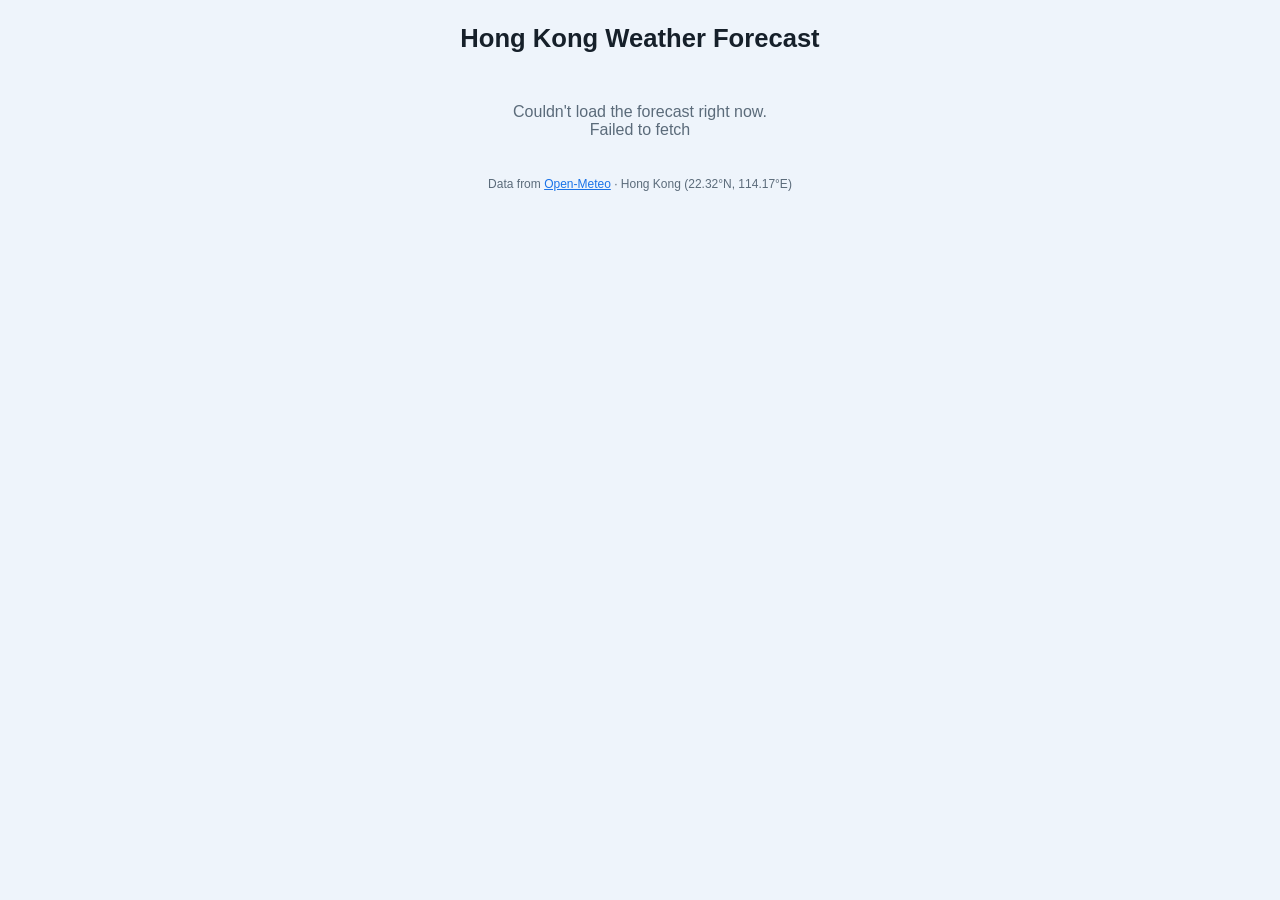
<file: index.html>
<!DOCTYPE html>
<html lang="en">
<head>
<meta charset="UTF-8">
<meta name="viewport" content="width=device-width, initial-scale=1.0">
<title>Hong Kong Weather Forecast</title>
<style>
  :root {
    --bg: #eef4fb;
    --card: #ffffff;
    --text: #16202a;
    --muted: #5b6b7a;
    --accent: #1a73e8;
    --border: #dde6f0;
  }
  @media (prefers-color-scheme: dark) {
    :root {
      --bg: #0f1720;
      --card: #182430;
      --text: #edf2f7;
      --muted: #9aabbc;
      --accent: #6aa9ff;
      --border: #2a3947;
    }
  }
  * { box-sizing: border-box; }
  body {
    margin: 0;
    padding: 24px 16px;
    background: var(--bg);
    color: var(--text);
    font-family: -apple-system, BlinkMacSystemFont, "Segoe UI", Roboto, Helvetica, Arial, sans-serif;
    display: flex;
    justify-content: center;
  }
  .app {
    width: 100%;
    max-width: 720px;
  }
  header {
    text-align: center;
    margin-bottom: 20px;
  }
  header h1 {
    margin: 0 0 4px;
    font-size: 1.6rem;
  }
  header p {
    margin: 0;
    color: var(--muted);
    font-size: 0.9rem;
  }
  .card {
    background: var(--card);
    border: 1px solid var(--border);
    border-radius: 16px;
    padding: 20px;
    margin-bottom: 16px;
  }
  .current {
    display: flex;
    align-items: center;
    justify-content: space-between;
    gap: 16px;
  }
  .current .icon {
    font-size: 3.2rem;
    line-height: 1;
  }
  .current .temp {
    font-size: 2.6rem;
    font-weight: 600;
  }
  .current .desc {
    color: var(--muted);
    font-size: 0.95rem;
  }
  .meta-row {
    display: flex;
    gap: 20px;
    margin-top: 14px;
    flex-wrap: wrap;
  }
  .meta-row div {
    font-size: 0.85rem;
    color: var(--muted);
  }
  .meta-row strong {
    color: var(--text);
    display: block;
    font-size: 1rem;
  }
  .forecast {
    display: grid;
    grid-template-columns: repeat(auto-fit, minmax(84px, 1fr));
    gap: 10px;
  }
  .day {
    text-align: center;
    padding: 12px 6px;
    border-radius: 12px;
    background: var(--bg);
    border: 1px solid var(--border);
  }
  .day .name {
    font-size: 0.8rem;
    color: var(--muted);
    margin-bottom: 6px;
  }
  .day .icon {
    font-size: 1.6rem;
    margin-bottom: 6px;
  }
  .day .hi { font-weight: 600; }
  .day .lo { color: var(--muted); font-size: 0.85rem; }
  .day .pop { color: var(--accent); font-size: 0.75rem; margin-top: 4px; }
  .status {
    text-align: center;
    color: var(--muted);
    padding: 30px 0;
  }
  footer {
    text-align: center;
    color: var(--muted);
    font-size: 0.75rem;
    margin-top: 8px;
  }
  footer a { color: var(--accent); }
</style>
</head>
<body>
  <div class="app">
    <header>
      <h1>Hong Kong Weather Forecast</h1>
      <p id="updated">Loading…</p>
    </header>

    <div id="content">
      <div class="status">Fetching latest forecast…</div>
    </div>

    <footer>Data from <a href="https://open-meteo.com/" target="_blank" rel="noopener">Open-Meteo</a> · Hong Kong (22.32°N, 114.17°E)</footer>
  </div>

<script>
const LAT = 22.3193;
const LON = 114.1694;
const TZ = "Asia/Hong_Kong";

const WEATHER_CODES = {
  0: ["Clear sky", "☀️"],
  1: ["Mainly clear", "🌤️"],
  2: ["Partly cloudy", "⛅"],
  3: ["Overcast", "☁️"],
  45: ["Fog", "🌫️"],
  48: ["Depositing rime fog", "🌫️"],
  51: ["Light drizzle", "🌦️"],
  53: ["Moderate drizzle", "🌦️"],
  55: ["Dense drizzle", "🌧️"],
  56: ["Light freezing drizzle", "🌧️"],
  57: ["Dense freezing drizzle", "🌧️"],
  61: ["Slight rain", "🌦️"],
  63: ["Moderate rain", "🌧️"],
  65: ["Heavy rain", "🌧️"],
  66: ["Light freezing rain", "🌧️"],
  67: ["Heavy freezing rain", "🌧️"],
  71: ["Slight snow", "🌨️"],
  73: ["Moderate snow", "🌨️"],
  75: ["Heavy snow", "❄️"],
  77: ["Snow grains", "❄️"],
  80: ["Slight rain showers", "🌦️"],
  81: ["Moderate rain showers", "🌧️"],
  82: ["Violent rain showers", "⛈️"],
  85: ["Slight snow showers", "🌨️"],
  86: ["Heavy snow showers", "❄️"],
  95: ["Thunderstorm", "⛈️"],
  96: ["Thunderstorm w/ hail", "⛈️"],
  99: ["Thunderstorm w/ heavy hail", "⛈️"],
};

function describe(code) {
  return WEATHER_CODES[code] || ["Unknown", "❔"];
}

function dayName(dateStr, index) {
  if (index === 0) return "Today";
  const d = new Date(dateStr + "T00:00:00");
  return d.toLocaleDateString("en-US", { weekday: "short" });
}

async function loadForecast() {
  const url = `https://api.open-meteo.com/v1/forecast?latitude=${LAT}&longitude=${LON}` +
    `&current=temperature_2m,relative_humidity_2m,apparent_temperature,weather_code,wind_speed_10m` +
    `&daily=weather_code,temperature_2m_max,temperature_2m_min,precipitation_probability_max` +
    `&timezone=${encodeURIComponent(TZ)}`;

  const res = await fetch(url);
  if (!res.ok) throw new Error("Forecast request failed: " + res.status);
  return res.json();
}

function render(data) {
  const cur = data.current;
  const daily = data.daily;
  const [curDesc, curIcon] = describe(cur.weather_code);

  const updated = document.getElementById("updated");
  updated.textContent = "Updated " + new Date(cur.time).toLocaleString("en-HK", { timeZone: TZ, hour: "2-digit", minute: "2-digit", day: "numeric", month: "short" });

  let html = `
    <div class="card">
      <div class="current">
        <div>
          <div class="temp">${Math.round(cur.temperature_2m)}°C</div>
          <div class="desc">${curDesc} · feels like ${Math.round(cur.apparent_temperature)}°C</div>
        </div>
        <div class="icon">${curIcon}</div>
      </div>
      <div class="meta-row">
        <div><strong>${cur.relative_humidity_2m}%</strong>Humidity</div>
        <div><strong>${Math.round(cur.wind_speed_10m)} km/h</strong>Wind</div>
      </div>
    </div>
    <div class="card">
      <div class="forecast">
  `;

  for (let i = 0; i < daily.time.length; i++) {
    const [desc, icon] = describe(daily.weather_code[i]);
    html += `
      <div class="day" title="${desc}">
        <div class="name">${dayName(daily.time[i], i)}</div>
        <div class="icon">${icon}</div>
        <div class="hi">${Math.round(daily.temperature_2m_max[i])}°</div>
        <div class="lo">${Math.round(daily.temperature_2m_min[i])}°</div>
        <div class="pop">💧${daily.precipitation_probability_max[i]}%</div>
      </div>
    `;
  }

  html += `</div></div>`;
  document.getElementById("content").innerHTML = html;
}

loadForecast()
  .then(render)
  .catch((err) => {
    document.getElementById("updated").textContent = "";
    document.getElementById("content").innerHTML =
      `<div class="status">Couldn't load the forecast right now.<br>${err.message}</div>`;
  });
</script>
</body>
</html>
</file>
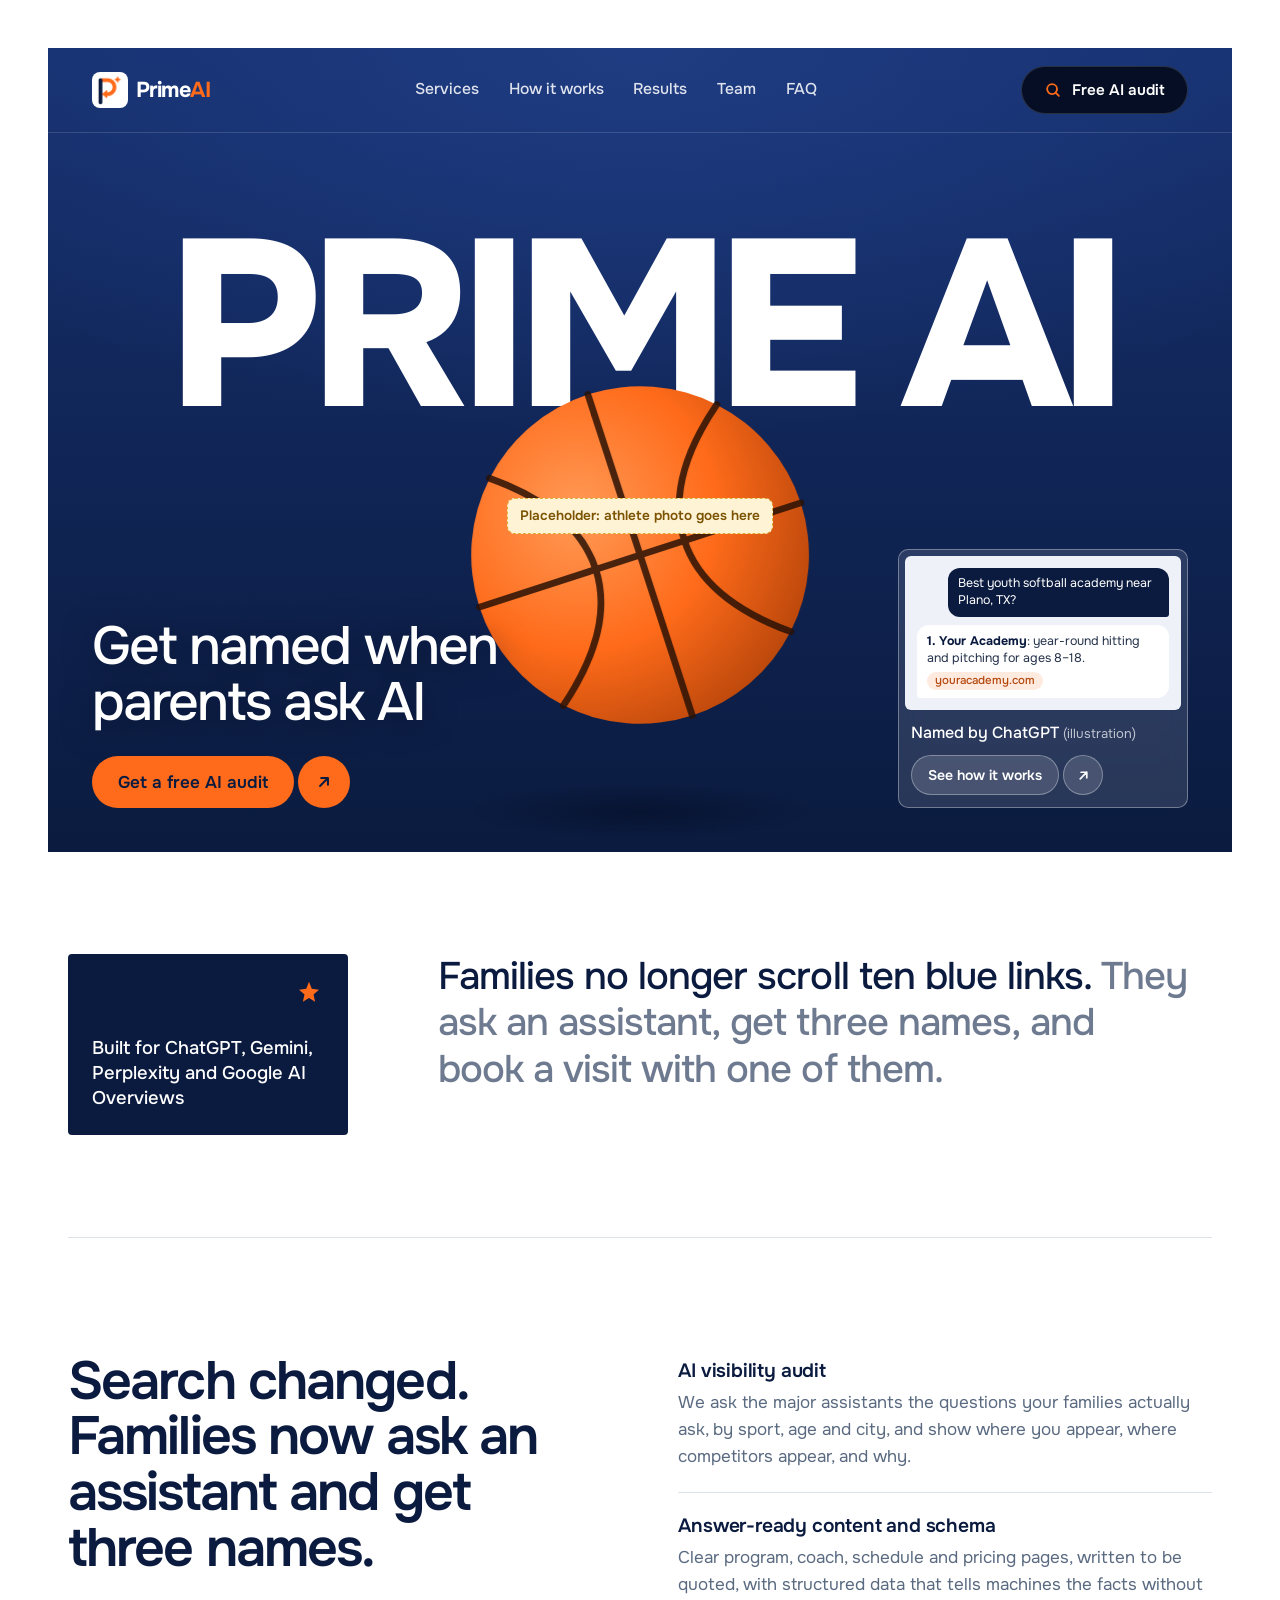
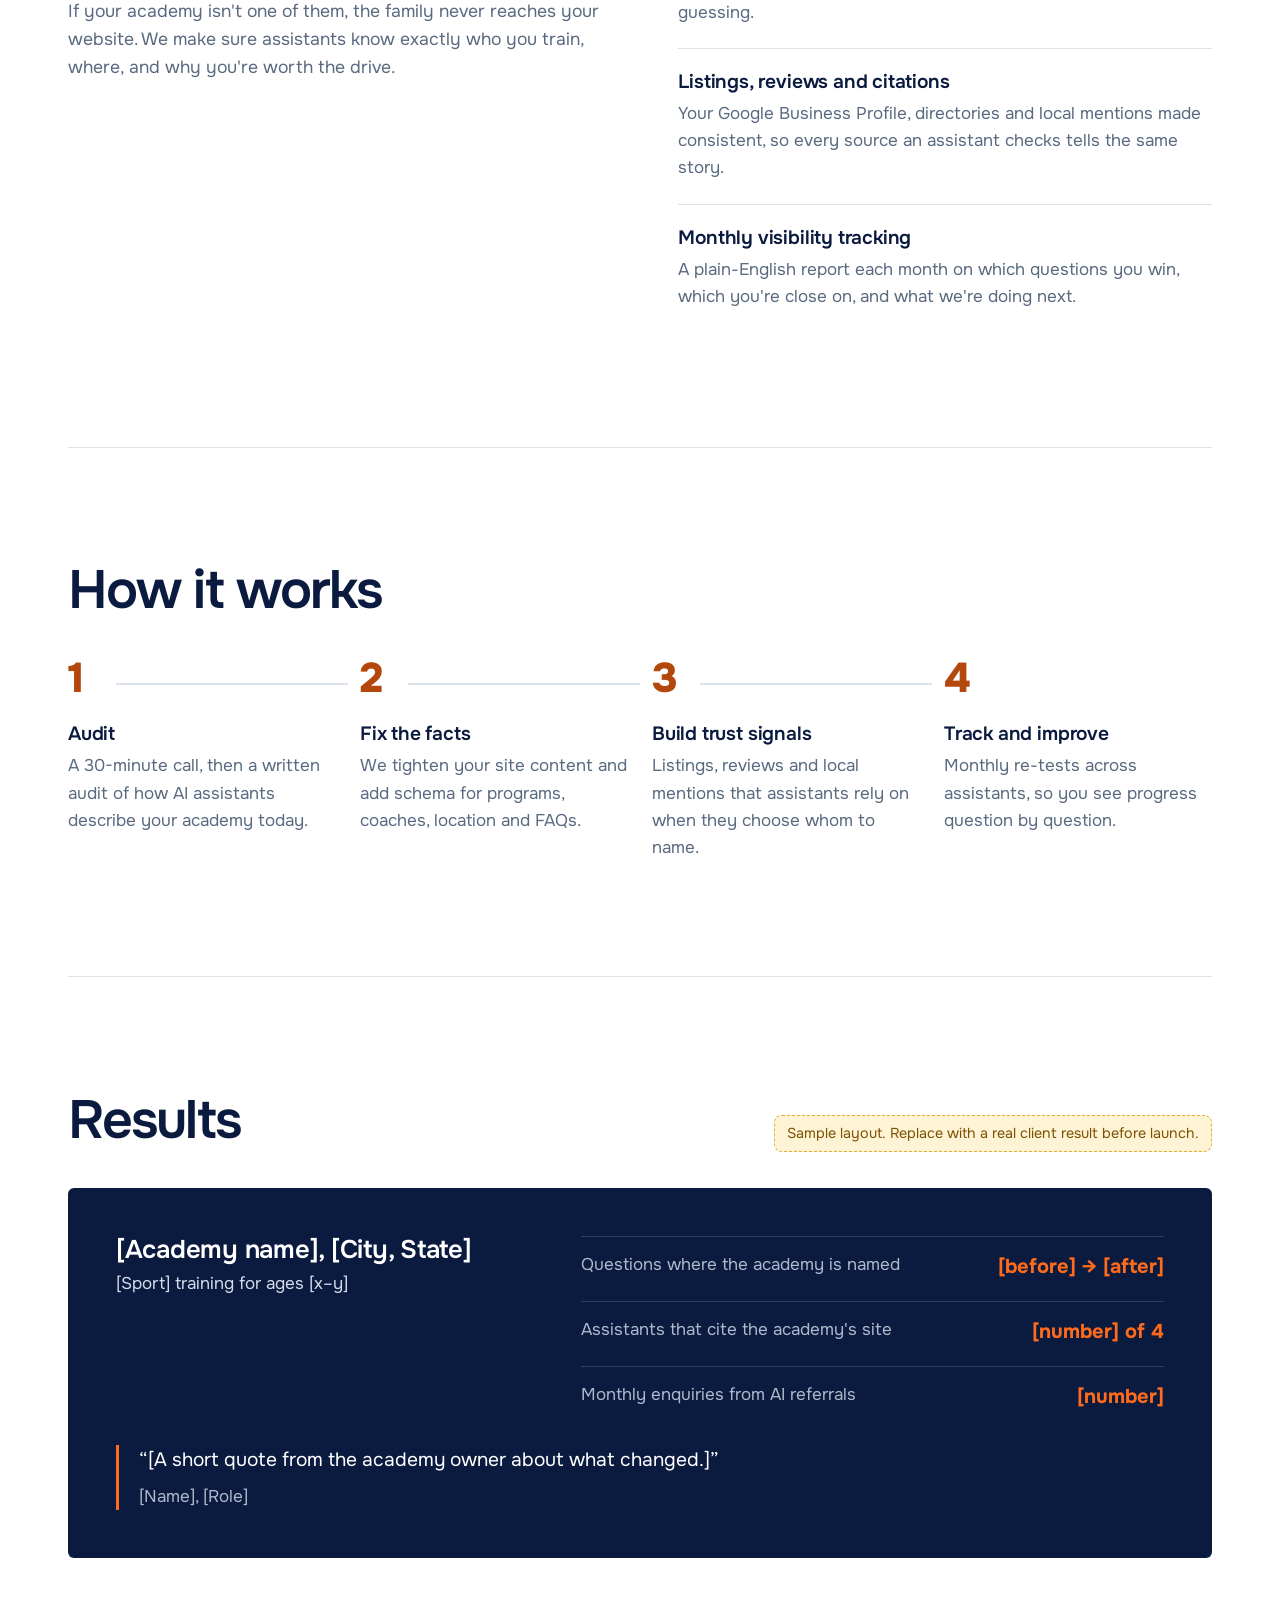
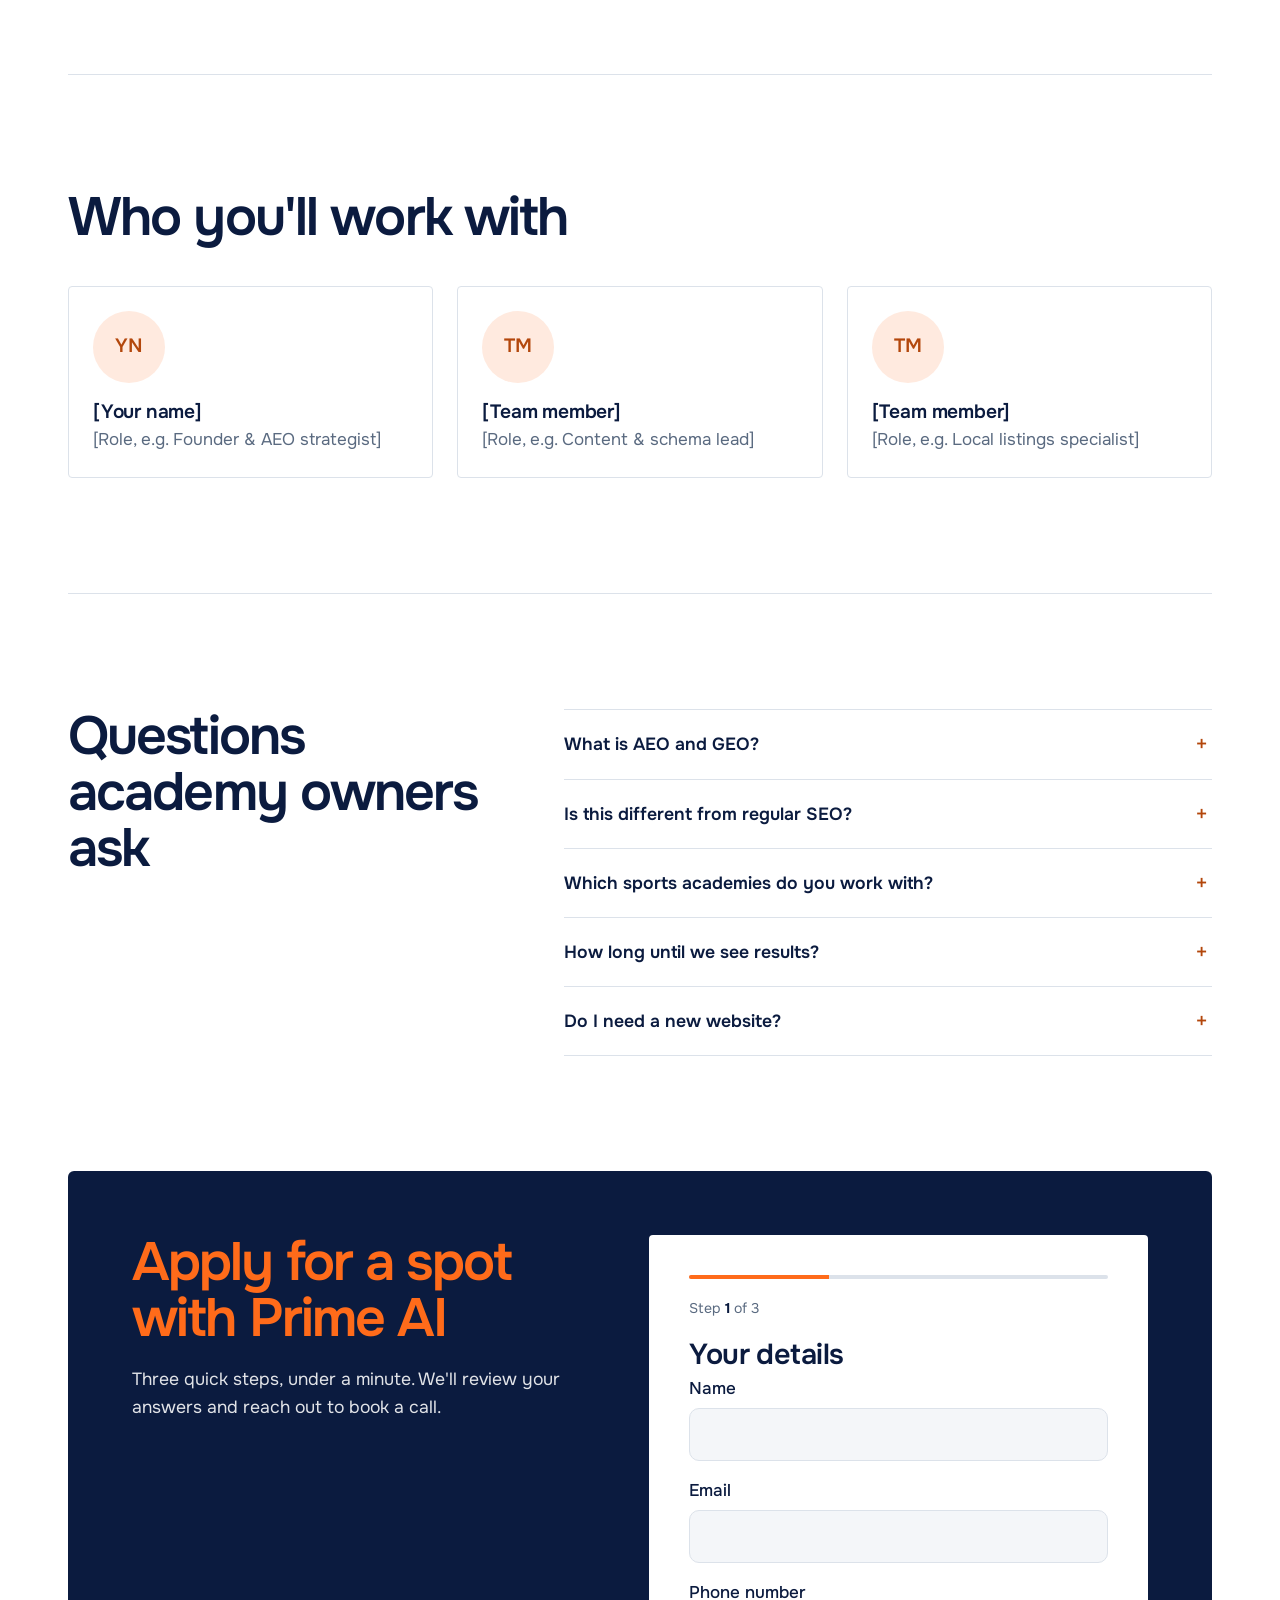
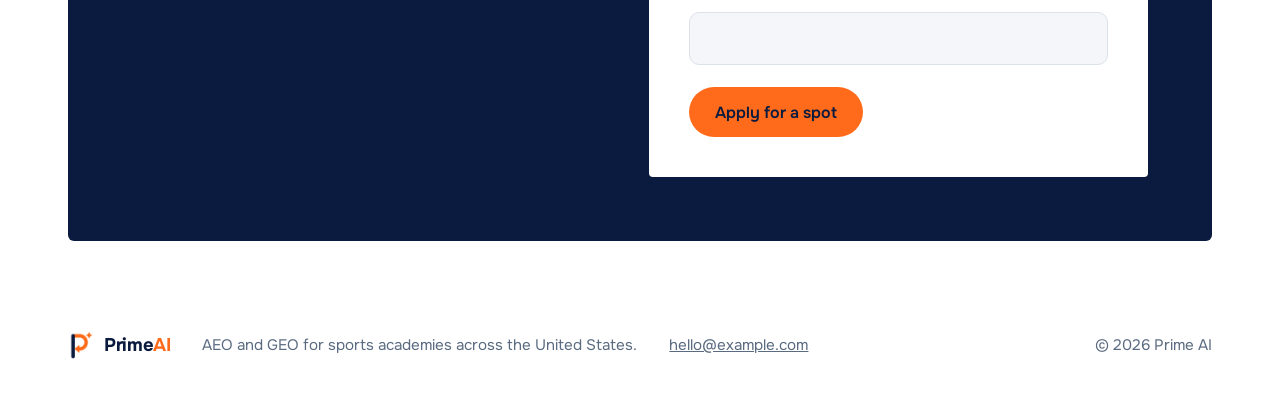
<file: prime-ai/index.html>
<!doctype html>
<html lang="en-US">
<head>
  <meta charset="utf-8">
  <meta name="viewport" content="width=device-width, initial-scale=1">
  <!-- TODO: replace https://www.example.com with your real domain everywhere in this file -->
  <title>Prime AI | AEO &amp; GEO for Sports Academies in the US</title>
  <meta name="description" content="Prime AI helps US sports academies show up when parents and athletes ask ChatGPT, Google AI Overviews, Perplexity and Gemini where to train. AI visibility audits, answer-ready content, schema and local citations.">
  <link rel="canonical" href="https://www.example.com/">
  <meta property="og:type" content="website">
  <meta property="og:title" content="Prime AI | Get your sports academy recommended by AI">
  <meta property="og:description" content="AEO and GEO for US sports academies: be the academy AI assistants name and cite.">
  <meta property="og:url" content="https://www.example.com/">
  <meta name="twitter:card" content="summary_large_image">
  <link rel="icon" href="assets/favicon.png" type="image/png">
  <link rel="preconnect" href="https://fonts.googleapis.com">
  <link rel="preconnect" href="https://fonts.gstatic.com" crossorigin>
  <link href="https://fonts.googleapis.com/css2?family=Onest:wght@400;500;600;700;800;900&display=swap" rel="stylesheet">
  <link rel="stylesheet" href="styles.css">

  <script type="application/ld+json">
  {
    "@context": "https://schema.org",
    "@graph": [
      {
        "@type": "ProfessionalService",
        "@id": "https://www.example.com/#org",
        "name": "Prime AI",
        "url": "https://www.example.com/",
        "logo": "https://www.example.com/assets/logo-primeai.png",
        "description": "Answer engine optimization (AEO) and generative engine optimization (GEO) for sports academies in the United States.",
        "areaServed": { "@type": "Country", "name": "United States" },
        "knowsAbout": ["Answer engine optimization", "Generative engine optimization", "Local SEO", "Schema.org structured data", "Youth sports academies"],
        "email": "hello@example.com",
        "makesOffer": [
          { "@type": "Offer", "itemOffered": { "@type": "Service", "name": "AI visibility audit" } },
          { "@type": "Offer", "itemOffered": { "@type": "Service", "name": "Answer-ready content and schema" } },
          { "@type": "Offer", "itemOffered": { "@type": "Service", "name": "Local listings and citations" } },
          { "@type": "Offer", "itemOffered": { "@type": "Service", "name": "Monthly AI visibility tracking" } }
        ]
      },
      {
        "@type": "WebSite",
        "@id": "https://www.example.com/#site",
        "url": "https://www.example.com/",
        "name": "Prime AI",
        "publisher": { "@id": "https://www.example.com/#org" }
      },
      {
        "@type": "FAQPage",
        "mainEntity": [
          { "@type": "Question", "name": "What is AEO and GEO?", "acceptedAnswer": { "@type": "Answer", "text": "Answer engine optimization (AEO) and generative engine optimization (GEO) make your academy easy for AI assistants such as ChatGPT, Google AI Overviews, Perplexity and Gemini to understand, trust and recommend when someone asks where to train." } },
          { "@type": "Question", "name": "Is this different from regular SEO?", "acceptedAnswer": { "@type": "Answer", "text": "It builds on SEO. Rankings still matter, but AI assistants answer with a short list of names. We focus on the signals that decide who gets named: clear facts about your programs, structured data, consistent listings, reviews and mentions on sites the assistants already trust." } },
          { "@type": "Question", "name": "Which sports academies do you work with?", "acceptedAnswer": { "@type": "Answer", "text": "Training academies and clubs across the US, including baseball, softball, soccer, basketball, volleyball, tennis and multi-sport facilities." } },
          { "@type": "Question", "name": "How long until we see results?", "acceptedAnswer": { "@type": "Answer", "text": "Fixes to your site and listings are usually live within the first month. AI assistants refresh what they know on their own schedules, so we track your visibility every month and report what changed." } },
          { "@type": "Question", "name": "Do I need a new website?", "acceptedAnswer": { "@type": "Answer", "text": "Usually not. We work with your current site, whether it runs on WordPress, Squarespace, Wix or something custom." } }
        ]
      }
    ]
  }
  </script>
</head>
<body>
  <a class="skip" href="#main">Skip to content</a>

  <header class="hero" id="top">
    <nav class="nav" aria-label="Main">
      <a class="brand" href="#top" aria-label="Prime AI home">
        <img src="assets/logo-mark.png" alt="" width="36" height="36">
        <span>Prime<b>AI</b></span>
      </a>
      <button class="nav-toggle" aria-expanded="false" aria-controls="nav-links">Menu</button>
      <ul class="nav-links" id="nav-links">
        <li><a href="#services">Services</a></li>
        <li><a href="#process">How it works</a></li>
        <li><a href="#results">Results</a></li>
        <li><a href="#team">Team</a></li>
        <li><a href="#faq">FAQ</a></li>
      </ul>
      <a class="nav-cta" href="#contact">
        <svg viewBox="0 0 20 20" aria-hidden="true"><path d="M9 3.5a5.5 5.5 0 1 0 0 11 5.5 5.5 0 0 0 0-11Zm4 9.5 3.5 3.5"/></svg>
        Free AI audit
      </a>
    </nav>

    <div class="hero-stage">
      <p class="hero-word" aria-hidden="true">PRIME AI</p>
      <!-- Athlete cut-out: replace assets/hero-athlete.svg with a transparent PNG/WebP of your athlete (e.g. assets/hero-athlete.png) and update src -->
      <img class="hero-athlete" src="assets/hero-athlete.svg" alt="" width="900" height="1000">
      <!-- PLACEHOLDER: delete this tag once the real athlete photo is in -->
      <p class="placeholder-tag">Placeholder: athlete photo goes here</p>
    </div>

    <div class="hero-foot">
      <div class="hero-copy">
        <h1>Get named when parents ask AI</h1>
        <a class="cta-split" href="#contact">
          <span class="cta-label">Get a free AI audit</span>
          <span class="cta-arrow" aria-hidden="true"><svg viewBox="0 0 16 16"><path d="M4.5 11.5 11.5 4.5M5.5 4.5h6v6"/></svg></span>
        </a>
      </div>

      <figure class="answer-mini" aria-label="Illustration of ChatGPT recommending an academy">
        <div class="answer-mini-shot">
          <div class="mini-q">Best youth softball academy near Plano, TX?</div>
          <div class="mini-a"><strong>1. Your Academy</strong>: year-round hitting and pitching for ages 8–18. <span class="cite">youracademy.com</span></div>
        </div>
        <figcaption>Named by ChatGPT <span>(illustration)</span></figcaption>
        <a class="cta-split cta-small" href="#process">
          <span class="cta-label">See how it works</span>
          <span class="cta-arrow" aria-hidden="true"><svg viewBox="0 0 16 16"><path d="M4.5 11.5 11.5 4.5M5.5 4.5h6v6"/></svg></span>
        </a>
      </figure>
    </div>
  </header>

  <main id="main">

    <section class="statement" aria-label="Why it matters">
      <div class="statement-card">
        <svg viewBox="0 0 24 24" aria-hidden="true"><path d="M12 3l2.2 5.6L20 9.3l-4.4 3.9 1.3 5.8L12 16l-4.9 3 1.3-5.8L4 9.3l5.8-.7z"/></svg>
        <p>Built for ChatGPT, Gemini, Perplexity and Google AI Overviews</p>
      </div>
      <p class="statement-text">Families no longer scroll ten blue links. <span>They ask an assistant, get three names, and book a visit with one of them.</span></p>
    </section>

    <section class="section intro" id="services" aria-labelledby="services-h">
      <div class="intro-lead">
        <h2 id="services-h">Search changed. Families now ask an assistant and get three names.</h2>
        <p>If your academy isn't one of them, the family never reaches your website. We make sure assistants know exactly who you train, where, and why you're worth the drive.</p>
      </div>
      <ul class="services">
        <li>
          <h3>AI visibility audit</h3>
          <p>We ask the major assistants the questions your families actually ask, by sport, age and city, and show where you appear, where competitors appear, and why.</p>
        </li>
        <li>
          <h3>Answer-ready content and schema</h3>
          <p>Clear program, coach, schedule and pricing pages, written to be quoted, with structured data that tells machines the facts without guessing.</p>
        </li>
        <li>
          <h3>Listings, reviews and citations</h3>
          <p>Your Google Business Profile, directories and local mentions made consistent, so every source an assistant checks tells the same story.</p>
        </li>
        <li>
          <h3>Monthly visibility tracking</h3>
          <p>A plain-English report each month on which questions you win, which you're close on, and what we're doing next.</p>
        </li>
      </ul>
    </section>

    <section class="section process" id="process" aria-labelledby="process-h">
      <h2 id="process-h">How it works</h2>
      <ol class="steps">
        <li>
          <span class="step-n" aria-hidden="true">1</span>
          <h3>Audit</h3>
          <p>A 30-minute call, then a written audit of how AI assistants describe your academy today.</p>
        </li>
        <li>
          <span class="step-n" aria-hidden="true">2</span>
          <h3>Fix the facts</h3>
          <p>We tighten your site content and add schema for programs, coaches, location and FAQs.</p>
        </li>
        <li>
          <span class="step-n" aria-hidden="true">3</span>
          <h3>Build trust signals</h3>
          <p>Listings, reviews and local mentions that assistants rely on when they choose whom to name.</p>
        </li>
        <li>
          <span class="step-n" aria-hidden="true">4</span>
          <h3>Track and improve</h3>
          <p>Monthly re-tests across assistants, so you see progress question by question.</p>
        </li>
      </ol>
    </section>

    <section class="section results" id="results" aria-labelledby="results-h">
      <div class="results-head">
        <h2 id="results-h">Results</h2>
        <p class="sample-note" role="note">Sample layout. Replace with a real client result before launch.</p>
      </div>
      <article class="case">
        <div class="case-meta">
          <h3>[Academy name], [City, State]</h3>
          <p>[Sport] training for ages [x–y]</p>
        </div>
        <dl class="case-stats">
          <div><dt>Questions where the academy is named</dt><dd>[before] → [after]</dd></div>
          <div><dt>Assistants that cite the academy's site</dt><dd>[number] of 4</dd></div>
          <div><dt>Monthly enquiries from AI referrals</dt><dd>[number]</dd></div>
        </dl>
        <blockquote class="case-quote">
          <p>“[A short quote from the academy owner about what changed.]”</p>
          <footer>[Name], [Role]</footer>
        </blockquote>
      </article>
    </section>

    <section class="section team" id="team" aria-labelledby="team-h">
      <h2 id="team-h">Who you'll work with</h2>
      <ul class="people">
        <li><div class="avatar" aria-hidden="true">YN</div><h3>[Your name]</h3><p>[Role, e.g. Founder &amp; AEO strategist]</p></li>
        <li><div class="avatar" aria-hidden="true">TM</div><h3>[Team member]</h3><p>[Role, e.g. Content &amp; schema lead]</p></li>
        <li><div class="avatar" aria-hidden="true">TM</div><h3>[Team member]</h3><p>[Role, e.g. Local listings specialist]</p></li>
      </ul>
    </section>

    <section class="section faq" id="faq" aria-labelledby="faq-h">
      <h2 id="faq-h">Questions academy owners ask</h2>
      <div class="faq-list">
        <details><summary>What is AEO and GEO?</summary><p>Answer engine optimization (AEO) and generative engine optimization (GEO) make your academy easy for AI assistants such as ChatGPT, Google AI Overviews, Perplexity and Gemini to understand, trust and recommend when someone asks where to train.</p></details>
        <details><summary>Is this different from regular SEO?</summary><p>It builds on SEO. Rankings still matter, but AI assistants answer with a short list of names. We focus on the signals that decide who gets named: clear facts about your programs, structured data, consistent listings, reviews and mentions on sites the assistants already trust.</p></details>
        <details><summary>Which sports academies do you work with?</summary><p>Training academies and clubs across the US, including baseball, softball, soccer, basketball, volleyball, tennis and multi-sport facilities.</p></details>
        <details><summary>How long until we see results?</summary><p>Fixes to your site and listings are usually live within the first month. AI assistants refresh what they know on their own schedules, so we track your visibility every month and report what changed.</p></details>
        <details><summary>Do I need a new website?</summary><p>Usually not. We work with your current site, whether it runs on WordPress, Squarespace, Wix or something custom.</p></details>
      </div>
    </section>

    <section class="section contact" id="contact" aria-labelledby="contact-h">
      <div class="contact-copy">
        <h2 id="contact-h">Apply for a spot with Prime AI</h2>
        <p>Three quick steps, under a minute. We'll review your answers and reach out to book a call.</p>
      </div>

      <!--
        APPLICATION FORM. Answers are sent to the address in data-endpoint.
        Paste your Formspree form URL there (e.g. https://formspree.io/f/abcd1234).
        If the site is hosted on Netlify, leave it empty: Netlify Forms picks it up automatically.
      -->
      <form class="apply" id="apply-form" name="apply" method="POST" data-netlify="true" netlify-honeypot="company_website" data-endpoint="" novalidate>
        <input type="hidden" name="form-name" value="apply">
        <p class="hp" aria-hidden="true"><label>Leave empty <input name="company_website" tabindex="-1" autocomplete="off"></label></p>

        <div class="apply-progress" aria-hidden="true"><span class="apply-bar"></span></div>
        <p class="apply-count" aria-live="polite">Step <b class="apply-n">1</b> of 3</p>

        <fieldset class="apply-step" data-step="1">
          <legend>Your details</legend>
          <label>Name <input name="name" autocomplete="name" required></label>
          <label>Email <input name="email" type="email" autocomplete="email" required></label>
          <label>Phone number <input name="phone" type="tel" autocomplete="tel" required></label>
          <div class="apply-nav"><button type="button" class="apply-btn" data-next>Apply for a spot</button></div>
        </fieldset>

        <fieldset class="apply-step" data-step="2" hidden>
          <legend>Where are you right now?</legend>
          <div class="choices">
            <label class="choice"><input type="radio" name="stage" value="Preparing to launch" required><span class="key">A</span>Preparing to launch</label>
            <label class="choice"><input type="radio" name="stage" value="Live and growing"><span class="key">B</span>Live and growing</label>
            <label class="choice"><input type="radio" name="stage" value="Established and scaling"><span class="key">C</span>Established and scaling</label>
          </div>
          <div class="apply-nav"><button type="button" class="apply-back" data-back>Back</button><button type="button" class="apply-btn" data-next>Next</button></div>
        </fieldset>

        <fieldset class="apply-step" data-step="3" hidden>
          <legend>About your business</legend>
          <label>How many members do you have currently? <input name="members" type="number" min="0" inputmode="numeric" required></label>
          <p class="q">What do you need help with? <span class="opt">Pick all that apply</span></p>
          <div class="choices" data-group="help">
            <label class="choice"><input type="checkbox" name="help" value="Lead generation"><span class="key">A</span>Lead generation</label>
            <label class="choice"><input type="checkbox" name="help" value="Lead management and follow-up"><span class="key">B</span>Lead management and follow-up</label>
            <label class="choice"><input type="checkbox" name="help" value="Landing page"><span class="key">C</span>Landing page</label>
            <label class="choice"><input type="checkbox" name="help" value="AI automation"><span class="key">D</span>AI automation</label>
          </div>
          <div class="apply-nav"><button type="button" class="apply-back" data-back>Back</button><button type="submit" class="apply-btn">Apply for the spot</button></div>
        </fieldset>

        <p class="apply-error" role="alert"></p>

        <div class="apply-done" hidden tabindex="-1">
          <h3>Thanks, you're in the queue.</h3>
          <p>We'll review your answers and get back to you shortly to book your call.</p>
        </div>
      </form>
    </section>
  </main>

  <footer class="site-footer">
    <div class="brand"><img src="assets/logo-mark.png" alt="" width="28" height="28"><span>Prime<b>AI</b></span></div>
    <p>AEO and GEO for sports academies across the United States.</p>
    <p><a href="mailto:hello@example.com">hello@example.com</a></p>
    <p class="copy">© <span id="year">2026</span> Prime AI</p>
  </footer>

  <script src="script.js" defer></script>
</body>
</html>
</file>
<file: prime-ai/styles.css>
/* ==========================================================
   BRAND TOKENS: swap these for Prime AI's real colors/fonts.
   Everything else on the page reads from these variables.
   ========================================================== */
:root {
  --brand: #FF6B1A;        /* Prime AI orange (from logo) */
  --brand-strong: #F25A08; /* orange, hover */
  --brand-text: #B3470C;   /* orange dark enough for text on light backgrounds */
  --accent: #FF6B1A;       /* highlight + focus ring */
  --ink: #0B1B3F;          /* Prime AI navy (from logo) */
  --text: #24324A;
  --muted: #5A6A80;
  --paper: #FFFFFF;        /* page background */
  --field: #F4F6F9;        /* form field fill */
  --surface: #FFFFFF;
  --line: #DCE2EA;
  --font: "Onest", system-ui, -apple-system, "Segoe UI", sans-serif;
  --display: var(--font); /* headline face (heavy weights of the body font) */

  --radius-lg: 6px;
  --radius-md: 4px;
  --gutter: clamp(16px, 4vw, 48px);
  --max: 1240px;
}

*, *::before, *::after { box-sizing: border-box; }
html { scroll-behavior: smooth; }
@media (prefers-reduced-motion: reduce) { html { scroll-behavior: auto; } }

body {
  margin: 0;
  background: var(--paper);
  color: var(--text);
  font-family: var(--font);
  font-size: 1.0625rem;
  line-height: 1.6;
  -webkit-font-smoothing: antialiased;
}
img, svg { display: block; max-width: 100%; }
a { color: inherit; }
h1, h2, h3 { color: var(--ink); line-height: 1.1; margin: 0; font-weight: 600; letter-spacing: -0.02em; }
h2 { font-weight: 600; letter-spacing: -0.035em; line-height: 1.04; font-size: clamp(2.1rem, 4.2vw, 3.4rem); max-width: 18ch; }
h3 { font-size: 1.2rem; letter-spacing: -0.01em; }
p { margin: 0; }

:focus-visible { outline: 3px solid var(--accent); outline-offset: 3px; border-radius: 6px; }

.skip { position: absolute; left: -999px; top: 8px; background: var(--ink); color: #fff; padding: 8px 14px; border-radius: 8px; z-index: 10; }
.skip:focus { left: 8px; }

/* ---------- buttons ---------- */
.btn {
  display: inline-flex; align-items: center; gap: 10px;
  min-height: 46px; padding: 6px 8px 6px 20px;
  border-radius: 999px; border: 1px solid transparent;
  font: 500 0.98rem/1.2 var(--font); text-decoration: none; cursor: pointer;
  transition: background-color .15s ease, border-color .15s ease;
}
.btn:not(:has(.btn-dot)) { padding-right: 20px; }
.btn-dot { display: grid; place-items: center; width: 34px; height: 34px; border-radius: 50%; background: var(--brand); flex: none; }
.btn-dot svg { width: 14px; height: 14px; fill: none; stroke: var(--ink); stroke-width: 1.8; stroke-linecap: round; stroke-linejoin: round; }
.btn-brand { background: var(--brand); color: var(--ink); font-weight: 600; }
.btn-brand .btn-dot { background: var(--ink); }
.btn-brand .btn-dot svg { stroke: #fff; }
.btn-brand:hover { background: var(--brand-strong); }
.btn-light { background: #fff; color: var(--ink); }
.btn-light:hover { background: #E9EEF6; }
.btn-ghost { color: #fff; border-color: rgba(255,255,255,.55); }
.btn-ghost:hover { background: rgba(255,255,255,.12); }

/* ---------- hero ---------- */
.hero {
  position: relative;
  margin: var(--gutter) var(--gutter) 0;
  min-height: max(640px, min(900px, calc(100svh - 2 * var(--gutter))));
  overflow: hidden;
  color: #fff;
  background:
    radial-gradient(120% 80% at 50% 0%, #1F3C82 0%, rgba(31,60,130,0) 60%),
    linear-gradient(180deg, #16306E 0%, var(--ink) 100%);
  display: grid; grid-template-rows: auto 1fr;
}

.nav { position: relative; z-index: 5; display: flex; align-items: center; gap: 16px; padding: 18px clamp(20px, 3.4vw, 48px); border-bottom: 1px solid rgba(255,255,255,.14); }
.brand { display: inline-flex; align-items: center; gap: 8px; text-decoration: none; font-weight: 700; font-size: 1.15rem; color: var(--ink); letter-spacing: -0.02em; }
.brand b { color: var(--brand); font-weight: 700; }
.nav .brand { color: #fff; font-size: 1.35rem; }
.nav .brand img { width: 36px; height: 36px; background: #fff; border-radius: 8px; padding: 3px; }
.nav-links { display: flex; gap: clamp(14px, 2vw, 28px); list-style: none; margin: 0 auto; padding: 0; }
.nav-links a { display: block; padding: 8px 2px; text-decoration: none; font-weight: 500; font-size: .98rem; color: rgba(255,255,255,.86); }
.nav-links a:hover { color: #fff; text-decoration: underline; text-decoration-color: var(--brand); text-underline-offset: 6px; text-decoration-thickness: 2px; }
.nav-cta { display: inline-flex; align-items: center; gap: 10px; min-height: 48px; padding: 0 22px; border-radius: 999px; background: #050E24; border: 1px solid rgba(255,255,255,.14); color: #fff; text-decoration: none; font-weight: 600; font-size: .95rem; }
.nav-cta svg { width: 18px; height: 18px; fill: none; stroke: var(--brand); stroke-width: 2; stroke-linecap: round; }
.nav-cta:hover { background: #000; }
.nav-toggle { display: none; }

.hero-stage { position: absolute; inset: 0; pointer-events: none; }
.hero-word {
  position: absolute; left: 0; right: 0; top: 23%;
  margin: 0; text-align: center; white-space: nowrap;
  font-weight: 800; font-size: clamp(5rem, 18.5vw, 17.5rem); line-height: .8; letter-spacing: -0.065em;
  color: #fff;
}
.placeholder-tag { position: absolute; z-index: 4; left: 50%; top: 56%; transform: translateX(-50%); margin: 0; padding: 6px 12px; white-space: nowrap; font-size: .85rem; font-weight: 600; color: #7A5200; background: #FFF3D6; border: 1px dashed #E0AE3A; border-radius: 8px; }
.hero-athlete { position: absolute; bottom: 0; left: 50%; transform: translateX(-50%); height: 84%; width: auto; max-width: none; z-index: 2; }

.hero-foot {
  position: relative; z-index: 3; align-self: end;
  display: flex; justify-content: space-between; align-items: flex-end; gap: 24px;
  padding: 0 clamp(20px, 3.4vw, 48px) clamp(24px, 3.4vw, 48px);
}
.hero h1 { color: #fff; font-weight: 500; font-size: clamp(2.1rem, 4.2vw, 3.8rem); line-height: 1.04; letter-spacing: -0.035em; max-width: 14ch; text-wrap: balance; text-shadow: 0 2px 30px rgba(5,14,36,.5); }
.hero-copy .cta-split { margin-top: 26px; }

.cta-split { display: inline-flex; align-items: stretch; gap: 4px; text-decoration: none; }
.cta-label { display: inline-flex; align-items: center; min-height: 52px; padding: 0 26px; border-radius: 999px; background: var(--brand); color: var(--ink); font-weight: 600; }
.cta-arrow { display: grid; place-items: center; width: 52px; height: 52px; border-radius: 50%; background: var(--brand); flex: none; }
.cta-arrow svg { width: 18px; height: 18px; fill: none; stroke: var(--ink); stroke-width: 1.8; stroke-linecap: round; stroke-linejoin: round; }
.cta-split:hover .cta-label, .cta-split:hover .cta-arrow { background: var(--brand-strong); }

.cta-small .cta-label, .cta-small .cta-arrow { min-height: 40px; background: rgba(255,255,255,.14); border: 1px solid rgba(255,255,255,.32); color: #fff; font-size: .88rem; }
.cta-small .cta-label { padding: 0 16px; }
.cta-small .cta-arrow { width: 40px; height: 40px; }
.cta-small .cta-arrow svg { stroke: #fff; width: 15px; height: 15px; }
.cta-split.cta-small:hover .cta-label, .cta-split.cta-small:hover .cta-arrow { background: rgba(255,255,255,.26); }

.answer-mini {
  margin: 0; width: 290px; flex: none;
  padding: 6px 6px 12px; border-radius: 10px;
  background: rgba(255,255,255,.12); border: 1px solid rgba(255,255,255,.34);
  backdrop-filter: blur(10px); -webkit-backdrop-filter: blur(10px);
}
.answer-mini-shot { background: #EEF2F8; color: var(--text); border-radius: 6px; padding: 12px; display: grid; gap: 8px; font-size: .78rem; line-height: 1.4; }
.mini-q { justify-self: end; max-width: 88%; background: var(--ink); color: #fff; padding: 7px 10px; border-radius: 12px 12px 3px 12px; }
.mini-a { background: #fff; padding: 8px 10px; border-radius: 12px 12px 12px 3px; }
.mini-a strong { color: var(--ink); }
.cite { display: inline-block; margin-top: 4px; padding: 1px 8px; border-radius: 999px; background: color-mix(in srgb, var(--brand) 14%, white); color: var(--brand-text); font-size: .72rem; font-weight: 500; }
.answer-mini figcaption { padding: 10px 6px 10px; font-size: 1rem; font-weight: 500; }
.answer-mini figcaption span { color: rgba(255,255,255,.7); font-size: .82rem; font-weight: 400; }
.answer-mini .cta-split { margin-left: 6px; }

@media (prefers-reduced-motion: no-preference) {
  .hero-word { animation: word-in .9s cubic-bezier(.2,.7,.2,1) both; }
  .hero-athlete { animation: athlete-in .9s .15s cubic-bezier(.2,.7,.2,1) both; }
}
@keyframes word-in { from { opacity: 0; transform: translateY(24px); } }
@keyframes athlete-in { from { opacity: 0; transform: translate(-50%, 40px); } }

/* ---------- statement band ---------- */
.statement { display: grid; grid-template-columns: minmax(0, 280px) minmax(0, 1fr); gap: 32px clamp(32px, 7vw, 112px); align-items: start; padding-block: clamp(56px, 8vw, 104px); }
.statement-card { background: var(--ink); color: #fff; border-radius: var(--radius-md); padding: 24px; display: grid; gap: 28px; }
.statement-card svg { width: 30px; height: 30px; fill: var(--brand); justify-self: end; }
.statement-card p { font-size: 1.15rem; font-weight: 500; line-height: 1.35; }
.statement-text { font-size: clamp(1.6rem, 3vw, 2.6rem); font-weight: 500; line-height: 1.2; letter-spacing: -0.025em; color: var(--ink); max-width: 30ch; }
.statement-text span { color: #6E7A90; }
.statement + .section { border-top: 1px solid var(--line); }

/* ---------- sections ---------- */
main { max-width: var(--max); margin: 0 auto; padding: 0 var(--gutter); }
.section { padding-block: clamp(64px, 9vw, 120px); }
.section + .section { border-top: 1px solid var(--line); }

.intro { display: grid; grid-template-columns: minmax(0, 1fr) minmax(0, 1fr); gap: clamp(32px, 6vw, 96px); }
.intro-lead p { margin-top: 20px; max-width: 52ch; color: var(--muted); font-size: 1.1rem; }
.services { list-style: none; margin: 0; padding: 0; }
.services li { padding: 22px 0; border-top: 1px solid var(--line); }
.services li:first-child { border-top: 0; padding-top: 6px; }
.services p { margin-top: 8px; color: var(--muted); max-width: 56ch; }

.steps { list-style: none; margin: 40px 0 0; padding: 0; display: grid; grid-template-columns: repeat(4, minmax(0, 1fr)); gap: 24px; counter-reset: none; }
.steps li { position: relative; padding-top: 64px; }
.steps li::before { content: ""; position: absolute; top: 24px; left: 48px; right: -12px; height: 2px; background: var(--line); }
.steps li:last-child::before { display: none; }
.step-n { position: absolute; top: -6px; left: 0; width: 44px; height: 52px; display: grid; place-items: center start; font-weight: 800; font-size: 2.6rem; letter-spacing: -0.04em; line-height: 1; color: var(--brand-text); }

.steps p { margin-top: 8px; color: var(--muted); }

.results-head { display: flex; flex-wrap: wrap; gap: 12px 24px; align-items: baseline; justify-content: space-between; }
.sample-note { font-size: .9rem; color: #7A5200; background: #FFF3D6; border: 1px dashed #E0AE3A; padding: 6px 12px; border-radius: 8px; }
.case { margin-top: 36px; background: var(--ink); color: #D4DCEA; border-radius: var(--radius-lg); padding: clamp(24px, 4vw, 48px); display: grid; grid-template-columns: minmax(0, 1fr) minmax(0, 1.4fr); gap: 32px 48px; }
.case h3 { color: #fff; font-size: 1.6rem; }
.case-meta p { margin-top: 6px; }
.case-stats { margin: 0; display: grid; gap: 18px; }
.case-stats div { border-top: 1px solid rgba(255,255,255,.15); padding-top: 14px; display: flex; justify-content: space-between; gap: 16px; }
.case-stats dt { color: #AEB9CC; }
.case-stats dd { margin: 0; color: var(--brand); font-weight: 700; font-size: 1.25rem; white-space: nowrap; }
.case-quote { grid-column: 1 / -1; margin: 0; border-left: 3px solid var(--accent); padding-left: 20px; }
.case-quote p { color: #fff; font-size: 1.2rem; max-width: 60ch; }
.case-quote footer { margin-top: 8px; color: #AEB9CC; }

.people { list-style: none; margin: 40px 0 0; padding: 0; display: grid; grid-template-columns: repeat(3, minmax(0, 1fr)); gap: 24px; }
.people li { background: var(--surface); border: 1px solid var(--line); border-radius: var(--radius-md); padding: 24px; }
.avatar { width: 72px; height: 72px; border-radius: 50%; display: grid; place-items: center; background: color-mix(in srgb, var(--brand) 14%, white); color: var(--brand-text); font-weight: 600; font-size: 1.2rem; margin-bottom: 18px; }
.people p { margin-top: 4px; color: var(--muted); }

.faq { display: grid; grid-template-columns: minmax(0, 1fr) minmax(0, 1.5fr); gap: 32px 64px; }
.faq-list details { border-top: 1px solid var(--line); }
.faq-list details:last-child { border-bottom: 1px solid var(--line); }
.faq-list summary { cursor: pointer; list-style: none; padding: 20px 40px 20px 0; position: relative; font-weight: 600; color: var(--ink); font-size: 1.1rem; }
.faq-list summary::-webkit-details-marker { display: none; }
.faq-list summary::after { content: "+"; position: absolute; right: 4px; top: 50%; transform: translateY(-50%); font-size: 1.5rem; font-weight: 400; color: var(--brand-text); }
.faq-list details[open] summary::after { content: "–"; }
.faq-list details p { padding: 0 0 22px; color: var(--muted); max-width: 62ch; }

.contact { display: grid; grid-template-columns: minmax(0, 1fr) minmax(0, 1.1fr); gap: 40px 64px; background: var(--ink); color: #fff; border-radius: var(--radius-lg); padding: clamp(28px, 5vw, 64px); margin-bottom: clamp(48px, 7vw, 96px); }
.section.contact { border-top: 0; }
.contact h2 { color: var(--brand); }
.contact-copy p { margin-top: 18px; max-width: 44ch; color: rgba(255,255,255,.88); font-size: 1.1rem; }
.contact-copy .btn { margin-top: 28px; }
/* ---------- application form ---------- */
.apply { background: #fff; color: var(--text); border-radius: var(--radius-md); padding: clamp(22px, 3.4vw, 40px); display: grid; gap: 18px; align-content: start; }
.apply .hp { position: absolute; left: -9999px; }
.apply-progress { height: 4px; background: var(--line); border-radius: 4px; overflow: hidden; }
.apply-bar { display: block; height: 100%; width: 33.3%; background: var(--brand); transition: width .3s ease; }
.apply-count { font-size: .88rem; color: var(--muted); }
.apply-count b { color: var(--ink); }
.apply-step { border: 0; margin: 0; padding: 0; display: grid; gap: 16px; min-width: 0; }
.apply-step[hidden] { display: none; }
.apply-step legend { padding: 0; margin-bottom: 4px; font-size: clamp(1.4rem, 2.4vw, 1.8rem); font-weight: 600; letter-spacing: -0.02em; color: var(--ink); line-height: 1.15; }
.apply label:not(.choice) { display: grid; gap: 6px; font-weight: 500; color: var(--ink); }
.apply input:not([type=radio]):not([type=checkbox]) { font: inherit; font-size: 1.05rem; color: var(--text); padding: 12px 14px; border: 1px solid var(--line); border-radius: 10px; background: var(--field); width: 100%; }
.apply input:focus { outline: 2px solid var(--brand); outline-offset: 1px; background: #fff; }
.apply input[aria-invalid=true] { border-color: #C2410C; }
.apply .q { font-weight: 500; color: var(--ink); margin-top: 4px; }
.apply .opt { color: var(--muted); font-weight: 400; font-size: .9rem; }
.choices { display: grid; gap: 10px; }
.choice { position: relative; display: flex; align-items: center; gap: 12px; padding: 12px 14px; border: 1px solid var(--line); border-radius: 10px; cursor: pointer; font-weight: 500; color: var(--ink); background: #fff; transition: border-color .15s ease, background-color .15s ease; }
.choice:hover { border-color: var(--brand); }
.choice input { position: absolute; opacity: 0; pointer-events: none; }
.choice .key { display: grid; place-items: center; width: 28px; height: 28px; flex: none; border: 1px solid var(--line); border-radius: 6px; font-size: .8rem; font-weight: 700; color: var(--muted); }
.choice:has(input:checked) { border-color: var(--brand); background: color-mix(in srgb, var(--brand) 9%, white); }
.choice:has(input:checked) .key { background: var(--brand); border-color: var(--brand); color: var(--ink); }
.choice:has(input:focus-visible) { outline: 3px solid var(--accent); outline-offset: 2px; }
.apply-nav { display: flex; gap: 10px; align-items: center; margin-top: 6px; }
.apply-btn { min-height: 50px; padding: 0 26px; border: 0; border-radius: 999px; background: var(--brand); color: var(--ink); font: 600 1rem var(--font); cursor: pointer; }
.apply-btn:hover { background: var(--brand-strong); }
.apply-btn[disabled] { opacity: .6; cursor: wait; }
.apply-back { min-height: 50px; padding: 0 20px; border: 1px solid var(--line); border-radius: 999px; background: #fff; color: var(--ink); font: 500 1rem var(--font); cursor: pointer; }
.apply-back:hover { background: var(--field); }
.apply-error { color: #B42318; font-size: .95rem; min-height: 0; }
.apply-error:empty { display: none; }
.apply-done { display: grid; gap: 8px; padding: 12px 0; }
.apply-done[hidden] { display: none; }
.apply-done h3 { font-size: 1.5rem; }
.apply-done p { color: var(--muted); }

.site-footer { max-width: var(--max); margin: 0 auto; padding: 0 var(--gutter) 48px; display: flex; flex-wrap: wrap; gap: 12px 32px; align-items: center; color: var(--muted); font-size: .95rem; }
.site-footer .copy { margin-left: auto; }

/* ---------- responsive ---------- */
@media (max-width: 980px) {
  .nav-toggle {
    display: inline-flex; align-items: center; margin-left: auto; min-height: 44px; padding: 0 18px; border-radius: 999px;
    border: 1px solid rgba(255,255,255,.6); background: rgba(8,20,48,.35); color: #fff; font: 500 .95rem var(--font); cursor: pointer;
  }
  .nav { flex-wrap: wrap; }
  .nav-cta { display: none; }
  .nav-links { display: none; width: 100%; flex-direction: column; gap: 0; margin: 8px 0 0; padding: 8px 4px; }
  .nav-links.open { display: flex; }
  .nav-links a { padding: 12px 0; }
  .hero-foot { flex-direction: column; align-items: flex-start; }
  .statement, .intro, .faq, .contact, .case { grid-template-columns: 1fr; }
  .steps { grid-template-columns: repeat(2, minmax(0, 1fr)); row-gap: 40px; }
  .steps li:nth-child(2)::before { display: none; }
  .people { grid-template-columns: 1fr 1fr; }
}
@media (max-width: 600px) {
  .hero { margin: 10px 10px 0; min-height: 880px; }
  .hero-word { top: 120px; font-size: 21.5vw; letter-spacing: -0.06em; }
  .hero-athlete { height: 280px; top: 150px; bottom: auto; }
  .answer-mini { width: 100%; }
  .placeholder-tag { top: 330px; }
  .apply-nav .apply-btn { flex: 1; }
  .steps, .people { grid-template-columns: 1fr; }
  .steps li::before { display: none; }
  .case-stats div { flex-direction: column; gap: 4px; }
  .site-footer .copy { margin-left: 0; }
  .btn { white-space: normal; }
}
</file>
